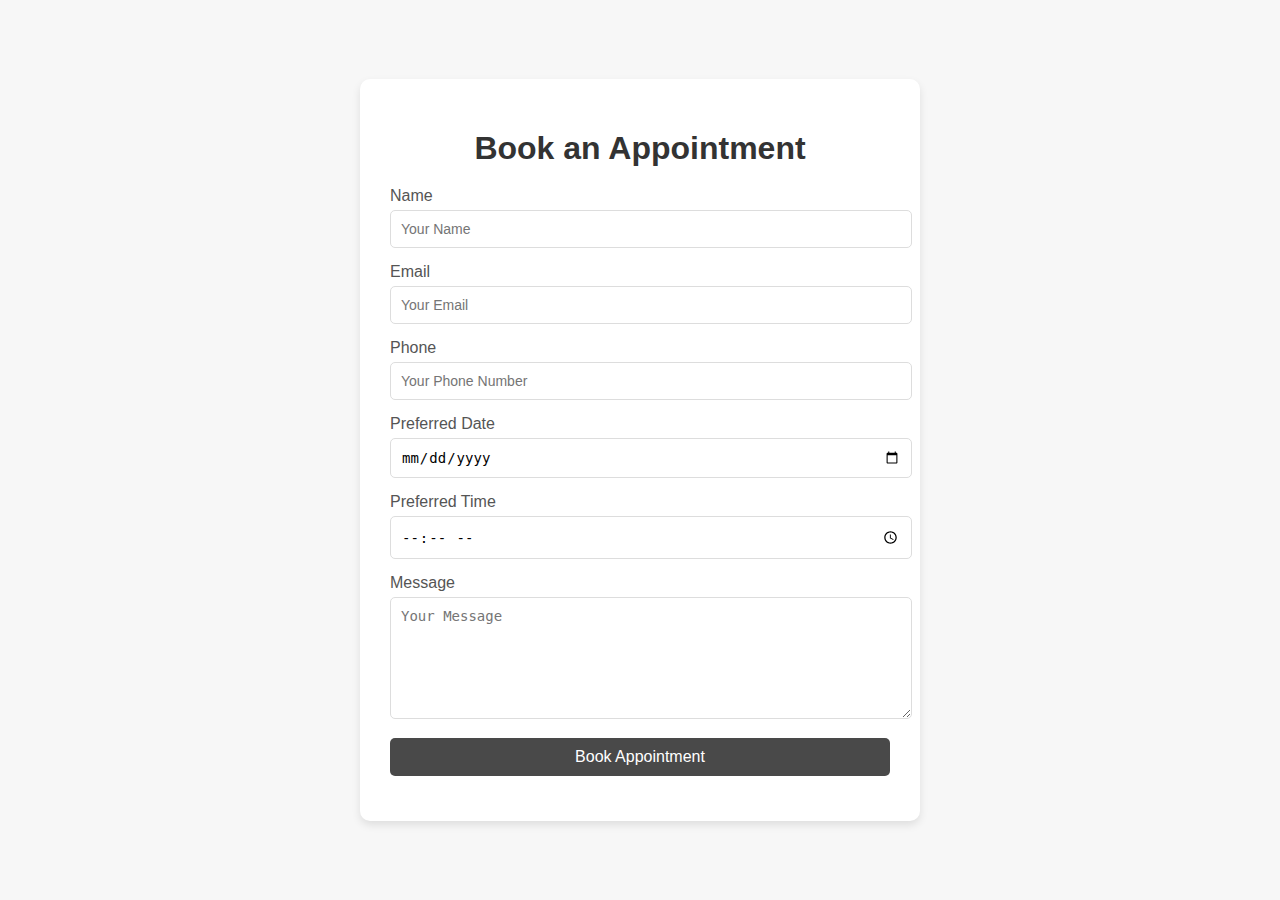
<file: AppForm.html>
<!DOCTYPE html>
<html lang="en">
<head>
  <meta charset="UTF-8">
  <meta name="viewport" content="width=device-width, initial-scale=1.0">
  <title>AAT - Appointment Booking Form</title>
  <link rel="stylesheet" href="assets/css/appform.css">
  <link
  rel="shortcut icon"
  href="assets/images/png/logo-black.png"
  type="image/x-icon"
/>
</head>
<body>
 
  <section class="appointment-section">
    <div class="container">
      <h1>Book an Appointment</h1>
      <form class="appointment-form" action="https://api.web3forms.com/submit" method="POST">
        <input type="hidden" name="access_key" value="170acd09-09c5-4bff-b938-62e8bd7d0bdc">
        <div class="form-group">
          <label for="name">Name</label>
          <input type="text" id="name" name="name" placeholder="Your Name" required>
        </div>
        <div class="form-group">
          <label for="email">Email</label>
          <input type="email" id="email" name="email" placeholder="Your Email" required>
        </div>
        <div class="form-group">
          <label for="phone">Phone</label>
          <input type="tel" id="phone" name="phone" placeholder="Your Phone Number" required>
        </div>
        <div class="form-group">
          <label for="date">Preferred Date</label>
          <input type="date" id="date" name="date" required>
        </div>
        <div class="form-group">
          <label for="time">Preferred Time</label>
          <input type="time" id="time" name="time" required>
        </div>
        <div class="form-group">
          <label for="message">Message</label>
          <textarea id="message" name="message" placeholder="Your Message" required></textarea>
        </div>
        <div class="form-group">
          <button type="submit" class="btn">Book Appointment</button>
        </div>
      </form>
    </div>
  </section>
</body>
</html>
</file>
<file: assets/css/appform.css>
/* Form */

body {
    font-family: 'Poppins', sans-serif;
    background-color: #f7f7f7;
    margin: 0;
    padding: 0;
  }
  
  .appointment-section {
    display: flex;
    justify-content: center;
    align-items: center;
    height: 100vh;
    background-color: #f7f7f7;
  }
  
  .container {
    background-color: #fff;
    padding: 30px;
    border-radius: 10px;
    box-shadow: 0 4px 8px rgba(0, 0, 0, 0.1);
    max-width: 500px;
    width: 100%;
  }
  
  h1 {
    text-align: center;
    margin-bottom: 20px;
    color: #333;
  }
  
  .appointment-form .form-group {
    margin-bottom: 15px;
  }
  
  .appointment-form .form-group label {
    display: block;
    margin-bottom: 5px;
    color: #555;
  }
  
  .appointment-form .form-group input,
  .appointment-form .form-group textarea {
    width: 100%;
    padding: 10px;
    border: 1px solid #ddd;
    border-radius: 5px;
    font-size: 14px;
  }
  
  .appointment-form .form-group textarea {
    resize: vertical;
    height: 100px;
  }
  
  .appointment-form .form-group .btn {
    background-color: #494949;
    color: #fff;
    padding: 10px 20px;
    border: none;
    border-radius: 5px;
    cursor: pointer;
    font-size: 16px;
    width: 100%;
  }
  
  .appointment-form .form-group .btn:hover {
    background-color: #1e1e1e;
  }
  




/* Navbar */


  /* Responsive Styles */
@media (max-width: 600px) {
    .container {
      padding: 20px;
    }
  
    h1 {
      font-size: 24px;
    }
  
    .appointment-form .form-group label,
    .appointment-form .form-group input,
    .appointment-form .form-group textarea,
    .appointment-form .form-group .btn {
      font-size: 14px;
    }
  }
</file>
